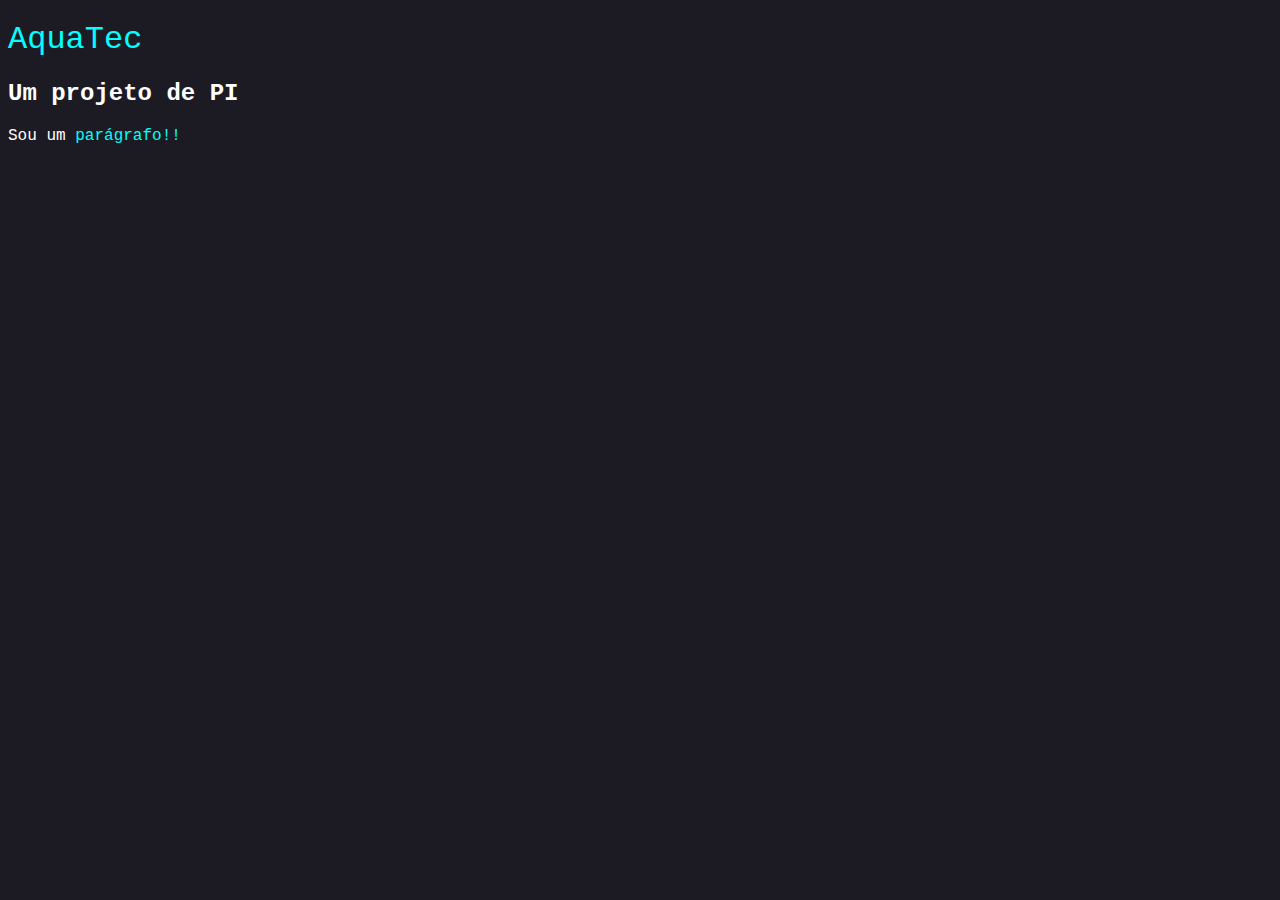
<file: index.html>
<!DOCTYPE html>
<html lang="pt">
<head>
    <meta charset="UTF-8">
    <meta http-equiv="X-UA-Compatible" content="IE=edge">
    <meta name="viewport" content="width=device-width, initial-scale=1.0">
    <title>Home</title>
    <link rel="stylesheet" href="estilo.css">
</head>
<body>
    <h1 class="titulo destaque">AquaTec</h1>
    <h2 class="subtitulo">Um projeto de PI</h2>
    <p class="paragrafo">Sou um <span class="destaque">parágrafo!!</span></p>
</body>
</html>
</file>
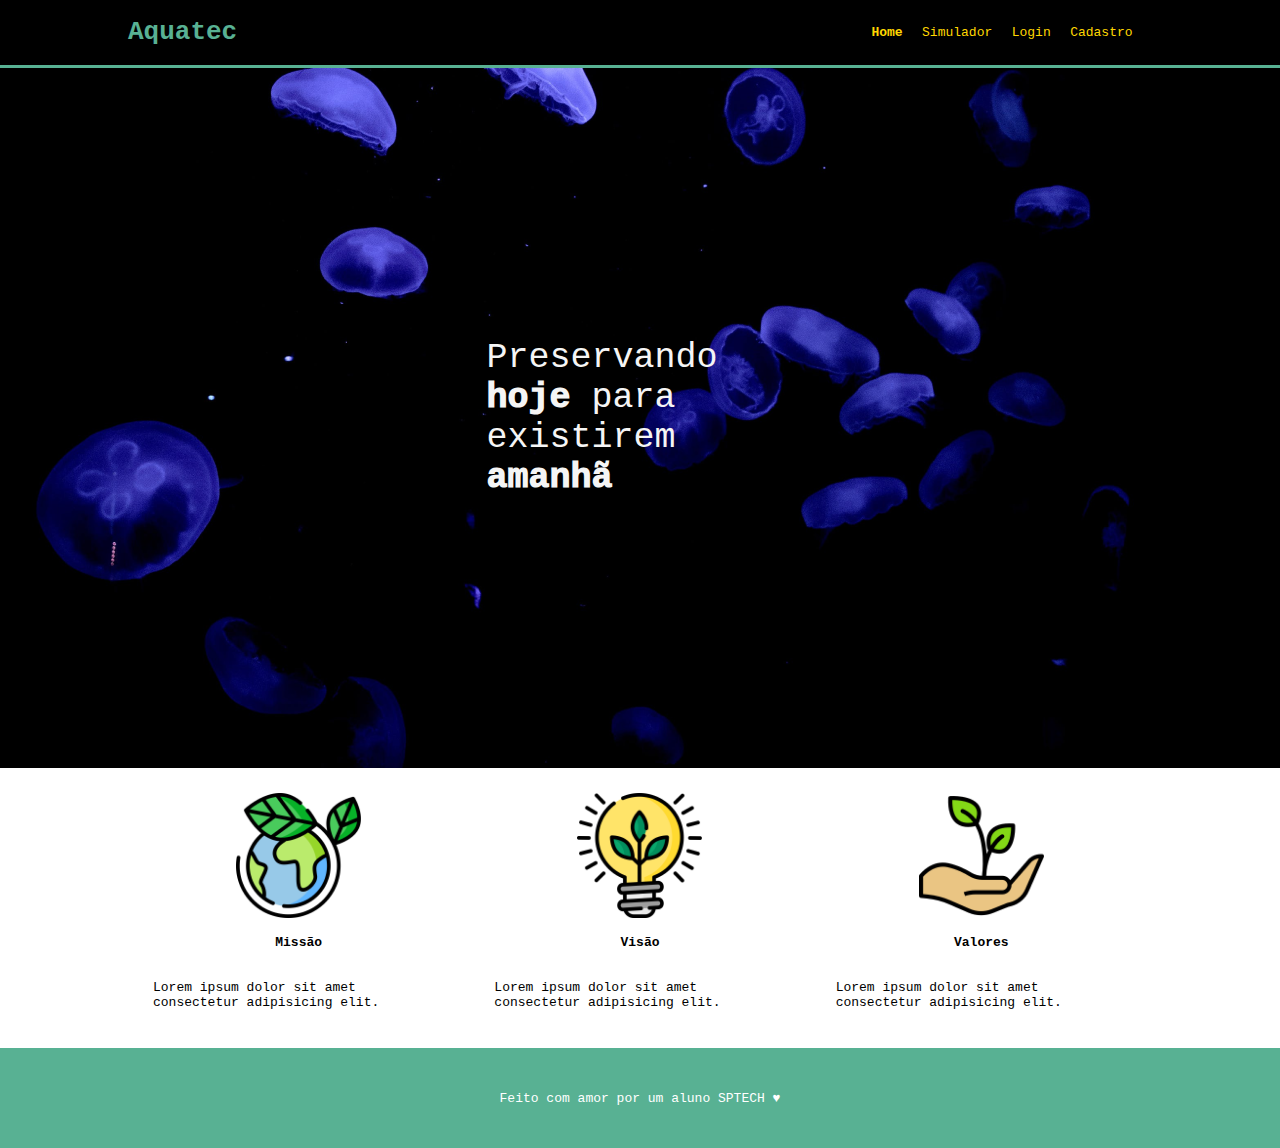
<file: AquaTec/index.html>
<!DOCTYPE html>
<html lang="pt-br">
<head>
    <meta charset="UTF-8">
    <meta http-equiv="X-UA-Compatible" content="IE=edge">
    <meta name="viewport" content="width=device-width, initial-scale=1.0">
    <title>Home</title>
    <link rel="stylesheet" href="estilo.css">
</head>
<body>
    <div class="header">
        <div class="container">
        <h1 class="titulo">Aquatec</h1>
        <ul class="navBar">
            <li class="aqui">Home</li>
            <li>Simulador</li>
            <li><a href="login.html">Login</a></li>
            <li><a href="cadastro.html">Cadastro</a></li>
        </ul>
        </div>
    </div>
    <div class="banner">
        <div class="container">
            <p>
            Preservando <span>hoje</span> para existirem <span>amanhã</span>
            </p>
        </div>
    </div>
    <div class="social">
        <div class="container">
            <div class="boxes">
                <div class="caixa">
                    <img src="imgs/planet-earth_color.png">
                    <h4>Missão</h4>
                    <p>
                        Lorem ipsum dolor sit amet consectetur adipisicing elit.
                    </p>
             </div>
                <div class="caixa">
                    <img src="imgs/lightbulb_color.png">
                    <h4>Visão</h4>
                    <p>
                        Lorem ipsum dolor sit amet consectetur adipisicing elit.
                    </p>
                </div>
                <div class="caixa">
                    <img src="imgs/growth_color.png">
                    <h4>Valores</h4>
                    <p>
                        Lorem ipsum dolor sit amet consectetur adipisicing elit.
                    </p>
            </div>
            </div>
        </div>
    </div>
    <div class="footer">
        <div class="container">
            <p>
                Feito com amor por um aluno SPTECH &hearts;
            </p>
        </div>
    </div>
</body>
</html>
</file>
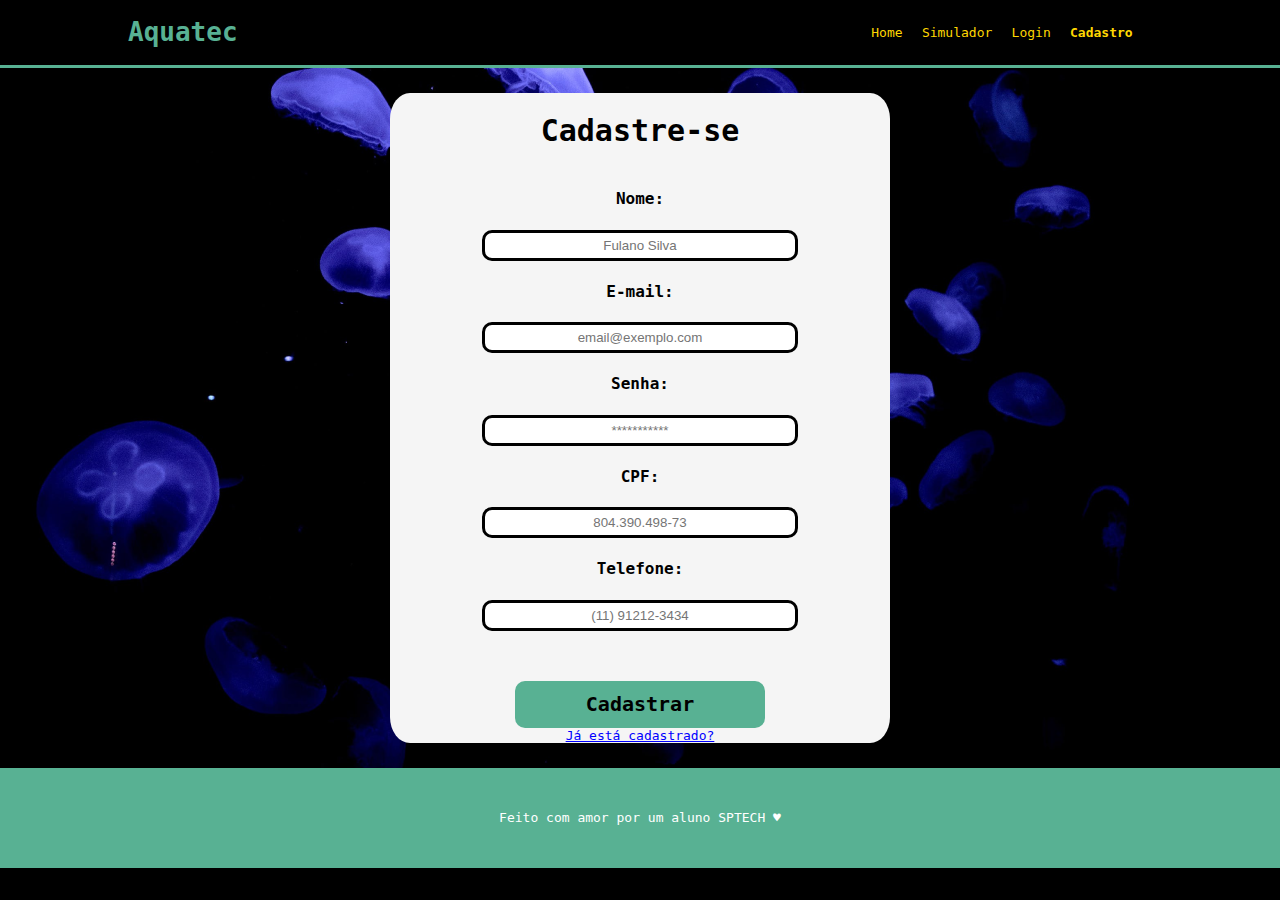
<file: AquaTec/cadastro.html>
<!DOCTYPE html>
<html lang="pt-br">
<head>
    <meta charset="UTF-8">
    <meta http-equiv="X-UA-Compatible" content="IE=edge">
    <meta name="viewport" content="width=device-width, initial-scale=1.0">
    <title>Cadastro</title>
    <link rel="stylesheet" href="estiloCad.css">
</head>
<body>
    <div class="header">
        <div class="container">
        <h1 class="titulo">Aquatec</h1>
        <ul class="navBar">
            <li><a href="index.html">Home</a></li>
            <li>Simulador</li>
            <li><a href="login.html">Login</a></li>
            <li class="aqui">Cadastro</li>
        </ul>
        </div>
    </div>
    <div class="banner">
        <div class="container">
            <div class="card">
                <h1>Cadastre-se</h1>
                    <h4>Nome:</h4>
                    <input type="text" placeholder="Fulano Silva">
                    <h4>E-mail:</h4>
                    <input type="text"placeholder="email@exemplo.com">
                    <h4>Senha:</h4>
                    <input type="text" placeholder="***********">
                    <h4>CPF:</h4>
                    <input type="text" placeholder="804.390.498-73">
                    <h4>Telefone:</h4>
                    <input type="text" placeholder="(11) 91212-3434">
                    <button>Cadastrar</button>
                    <a href="login.html">Já está cadastrado?</a>
            </div>
        </div>
    </div>
    <div class="footer">
        <div class="container">
            <p>
                Feito com amor por um aluno SPTECH &hearts;
            </p>
        </div>
    </div>
</body>
</html>
</file>
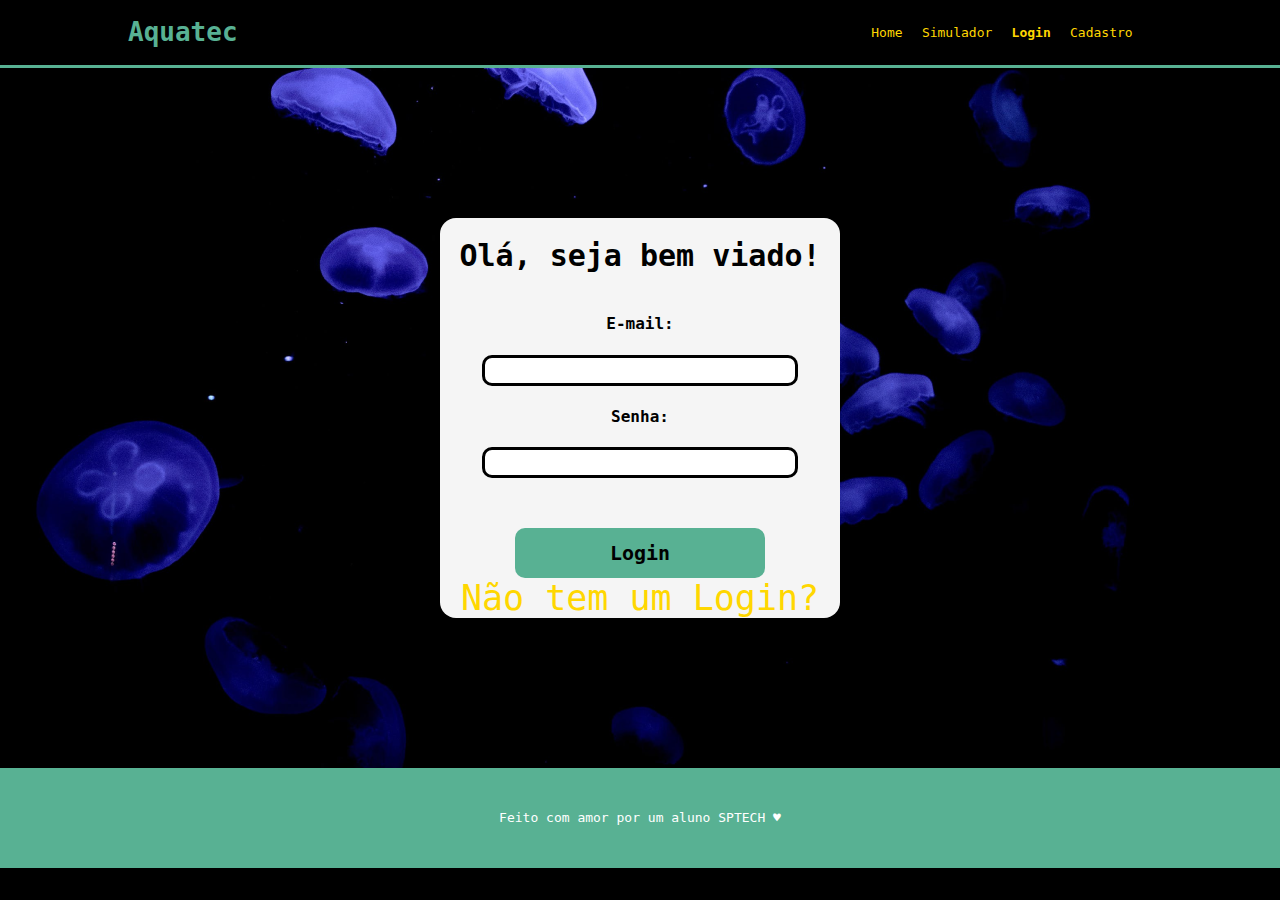
<file: AquaTec/login.html>
<!DOCTYPE html>
<html lang="pt-br">
<head>
    <meta charset="UTF-8">
    <meta http-equiv="X-UA-Compatible" content="IE=edge">
    <meta name="viewport" content="width=device-width, initial-scale=1.0">
    <title>Login</title>
    <link rel="stylesheet" href="estilo.css">
</head>
<body>
    <div class="header">
        <div class="container">
        <h1 class="titulo">Aquatec</h1>
        <ul class="navBar">
            <li><a href="index.html">Home</a></li>
            <li>Simulador</li>
            <li class="aqui">Login</li>
            <li><a href="cadastro.html">Cadastro</a></li>
        </ul>
        </div>
    </div>
    <div class="banner">
        <div class="container">
            <div class="card">
                <h1>Olá, seja bem viado!</h1>
                <h4>E-mail:</h4>
                <input type="text">
                <h4>Senha:</h4>
                <input type="text">
                <button>Login</button>
                <a href="cadastro.html">Não tem um Login?</a>
            </div>
        </div>
    </div>
    <div class="footer">
        <div class="container">
            <p>
                Feito com amor por um aluno SPTECH &hearts;
            </p>
        </div>
    </div>
</body>
</html>
</file>
<file: estilo.css>
body{
    font-family: 'Courier New', Courier, monospace;
    background-color: rgb(28, 27, 36);
    color: white;
}
.titulo{
    font-weight: 300;
}
.subtitulo{
    font-family: 'Courier New', Courier, monospace;
}
.paragrafo{
    font-family: 'Courier New', Courier, monospace;
}
.destaque{
    color: aqua;
}
</file>
<file: AquaTec/estilo.css>
body{
    background-color: black;
    font-family: monospace;
    margin: 0;
}

a{
    text-decoration: none;
    color: gold;
}

.aqui{
    font-weight: 900;
}

.header{
    border-bottom: 3px solid rgb(88, 177, 147);

}

.container{
    margin: auto;
    width: 80%;
    display: flex;
    justify-content: space-between  ;

}

.header ul .aqui{
    font-weight: 800;
}

ul{
    color:gold ;
}

.titulo{
    color: rgb(88, 177, 147);
    border: none;
    width: fit-content;
}

.navBar{
    list-style: none;
    border: none;
    display: flex;
    justify-content: space-evenly;
    width: 300px;
    padding: 0;
    align-items: center;
}

.banner{
    background-image: url("imgs/bg-jelly-fish-para_outras_pags.png");
    height: 700px;
    display: flex;
}

.banner .container{
    justify-content: center;
    font-size: 35px;
    color: whitesmoke;
}

.banner .container p span{
    font-weight: 1000;
}

.banner .container p{
    width: 30%;
}

.banner .container .card{
    background-color: whitesmoke;
    color: black;
    display: flex;
    flex-direction: column;
    height: 400px;
    width: 400px;
    align-items: center;
    border-radius: 4%;
}

.banner .container .card h1{
    font-size: 30px;
}

.banner .container .card h4{
    font-size: 16px;
}

.card input{
    border: solid 3px;
    padding: 5px;
    text-align: center;
    border-radius: 10px;
    width: 300px;
}

.card button{
    background-color: rgb(88, 177, 147);
    margin-top: 50px;
    height: 50px;
    width: 250px;
    border-radius: 10px;
    font: 700 20px monospace;
    border: none;
    cursor: pointer;
}

.social{
    background-color: white;
    display: flex;
}

.social .container .boxes{
    display: flex;
}

.social .container .boxes .caixa{
    justify-content: center;
    align-items: center;
    margin: 25px;
    flex-direction: column;
    display: flex;
}

.social .container .boxes .caixa img{
    height: 125px;
}

.footer{
    color: white;
    background-color: rgb(88, 177, 147);
    height: 100px;
    display: flex;
}

.footer .container{
    justify-content: center;
    align-items: center;
}
</file>
<file: AquaTec/estiloCad.css>
body{
    background-color: black;
    font-family: monospace;
    margin: 0;
}

a{
    text-decoration: none;
    color: gold;
}

.aqui{
    font-weight: 900;
}

.header{
    border-bottom: 3px solid rgb(88, 177, 147);

}

.container{
    margin: auto;
    width: 80%;
    display: flex;
    justify-content: space-between  ;

}

.header ul .aqui{
    font-weight: 800;
}

ul{
    color:gold ;
}

.titulo{
    color: rgb(88, 177, 147);
    border: none;
    width: fit-content;
}

.navBar{
    list-style: none;
    border: none;
    display: flex;
    justify-content: space-evenly;
    width: 300px;
    padding: 0;
    align-items: center;
}

.banner{
    background-image: url("imgs/bg-jelly-fish-para_outras_pags.png");
    height: 700px;
    display: flex;
}

.banner .container{
    justify-content: center;
    font-size: 35px;
    color: whitesmoke;
}

.banner .container p span{
    font-weight: 1000;
}

.banner .container p{
    width: 30%;
}

.banner .container .card{
    background-color: whitesmoke;
    color: black;
    display: flex;
    flex-direction: column;
    height: 650px;
    width: 500px;
    align-items: center;
    border-radius: 4%;
    justify-content: center;
}
.banner .container .card .container{
    color: black;
    flex-direction: column;
}



.banner .container .card h1{
    font-size: 30px;
}

.banner .container .card h4{
    font-size: 16px;
}

.card input{
    border: solid 3px;
    padding: 5px;
    text-align: center;
    border-radius: 10px;
    width: 300px;
}

.card button{
    background-color: rgb(88, 177, 147);
    margin-top: 50px;
    height: 50px;
    width: 250px;
    border-radius: 10px;
    font: 700 20px monospace;
    border: none;
    cursor: pointer;
}

.social{
    background-color: white;
    display: flex;
}

.social .container .boxes{
    display: flex;
}

.social .container .boxes .caixa{
    justify-content: center;
    align-items: center;
    margin: 25px;
    flex-direction: column;
    display: flex;
}

.social .container .boxes .caixa img{
    height: 125px;
}

.footer{
    color: white;
    background-color: rgb(88, 177, 147);
    height: 100px;
    display: flex;
}

.footer .container{
    justify-content: center;
    align-items: center;
}

.card a {
    font-size: 13px;
    color: blue;
    text-decoration: underline;
}
</file>
